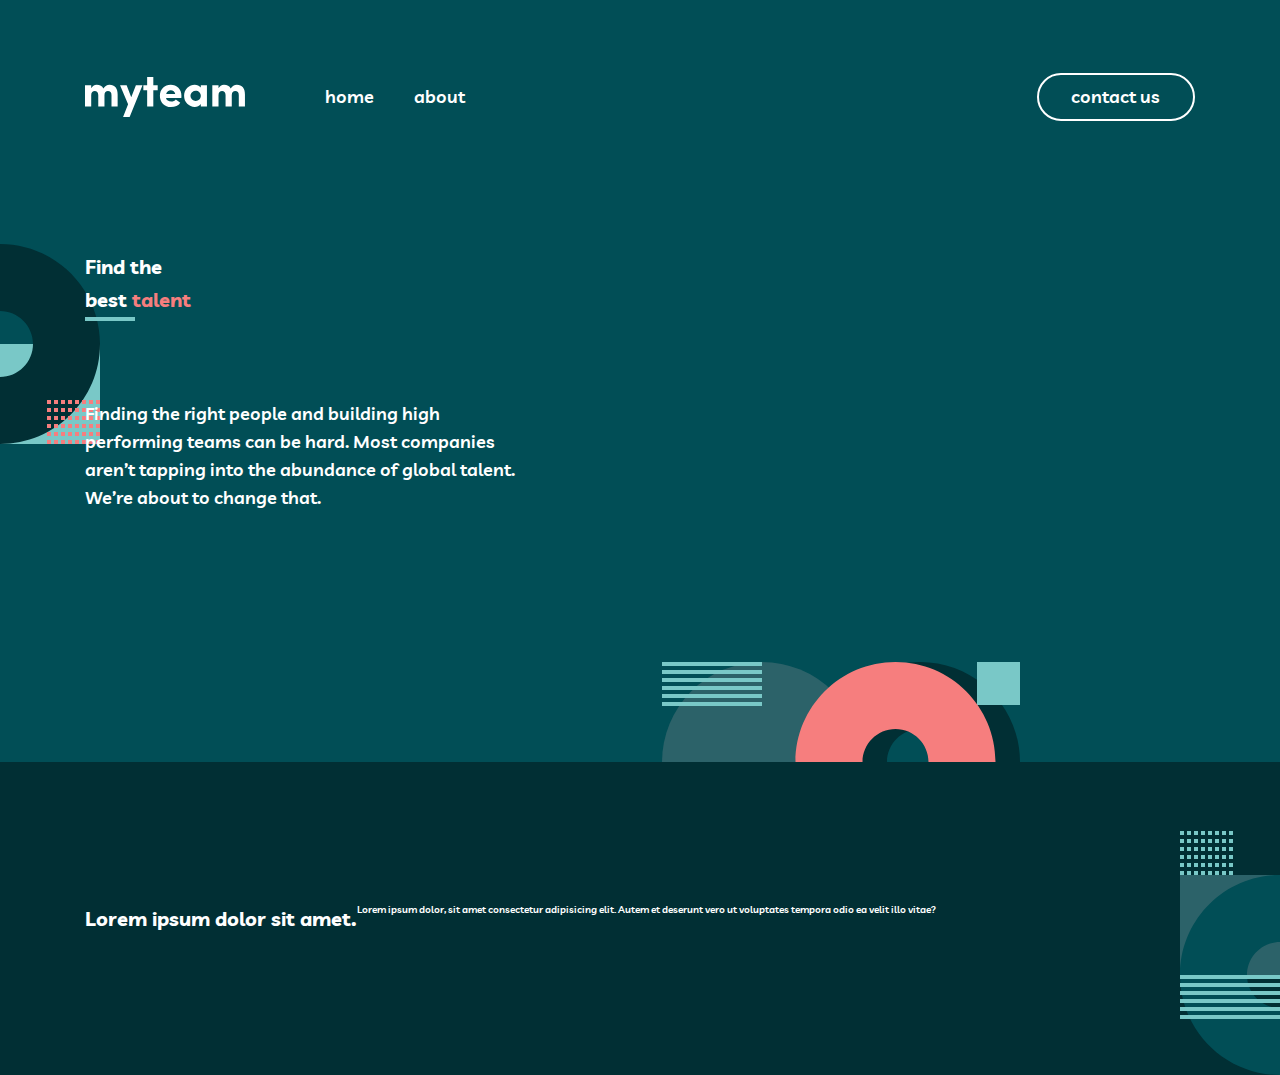
<file: index.html>
<!DOCTYPE html>
<html lang="en">
  <head>
    <meta charset="UTF-8" />
    <meta name="viewport" content="width=device-width, initial-scale=1.0" />
    <title>My Team | Home</title>
    <link rel="stylesheet" href="/css/normalize.css" />
    <link rel="stylesheet" href="/css/style.css" />
  </head>
  <body>
    <!--header-->
    <header class="header">
      <div class="header__container container">
        <!--lofo-->
        <a class="site-logo" href="./index.html">
          <img
            class="site-logo__image"
            src="./images/svg/logo.svg"
            alt="logo"
            width="160"
            height="40"
          />
        </a>
        <!--header inner wrapper-->
        <div class="header__inner-wrapper show-nav">
          <button class="header__inner-wrapper-btn">
            <img
              class="header__inner-wrapper-img"
              src="./images/svg/x-button.svg"
              alt="x btn"
              width="16"
              height="16"
            />
          </button>
          <!--nav-->
          <nav class="sitenav">
            <ul class="sitenav__list">
              <li class="sitenav__item">
                <a class="sitenav__link" href="./index.html">home</a>
              </li>
              <li class="sitenav__item">
                <a class="sitenav__link" href="./pages/about.html">about</a>
              </li>
            </ul>
          </nav>
          <!--btn-->
          <a class="header__btn btn btn-light" href="./pages/contact.html"
            >contact us</a
          >
        </div>
        <!--toggle-btn-->
        <button class="header__toggle-btn">
          <img
            class="header__toggle-btn__image"
            src="./images/svg/toggle.svg"
            alt="logo"
            width="200"
            height="17"
          />
        </button>
      </div>
    </header>
    <!--main-->
    <main class="main">
      <section class="hero">
        <div class="hero-container container">
          <div class="hero__title-wrapper">
            <h1 class="hero-title">
              Find the<br />
              best <span class="text-primary">talent</span>
            </h1>
          </div>
          <div class="hero__info">
            <hr class="hero__divider site-divider" />
            <p class="hero__description">
              Finding the right people and building high performing teams can be
              hard. Most companies aren’t tapping into the abundance of global
              talent. We’re about to change that.
            </p>
          </div>
        </div>
      </section>
      <!--features section-->
      <section class="features">
        <div class="features__container container">
          <h1>Lorem ipsum dolor sit amet.</h1>
          <p>
            Lorem ipsum dolor, sit amet consectetur adipisicing elit. Autem et
            deserunt vero ut voluptates tempora odio ea velit illo vitae?
          </p>
        </div>
      </section>

      <!--end-->
    </main>
    <!--footer-->
    <footer></footer>
    <!--js-->
    <script src="./js/app.js"></script>
  </body>
</html>
</file>
<file: css/style.css>
/* livvic-regular - latin */
@font-face {
  font-display: swap; /* Check https://developer.mozilla.org/en-US/docs/Web/CSS/@font-face/font-display for other options. */
  font-family: "Livvic";
  font-style: normal;
  font-weight: 400;
  src: url("../fonts/livvic-v14-latin-regular.woff2") format("woff2"); /* Chrome 36+, Opera 23+, Firefox 39+, Safari 12+, iOS 10+ */
}
/* livvic-500 - latin */
@font-face {
  font-display: swap; /* Check https://developer.mozilla.org/en-US/docs/Web/CSS/@font-face/font-display for other options. */
  font-family: "Livvic";
  font-style: normal;
  font-weight: 500;
  src: url("../fonts/livvic-v14-latin-500.woff2") format("woff2"); /* Chrome 36+, Opera 23+, Firefox 39+, Safari 12+, iOS 10+ */
}
/* livvic-600 - latin */
@font-face {
  font-display: swap; /* Check https://developer.mozilla.org/en-US/docs/Web/CSS/@font-face/font-display for other options. */
  font-family: "Livvic";
  font-style: normal;
  font-weight: 600;
  src: url("../fonts/livvic-v14-latin-600.woff2") format("woff2"); /* Chrome 36+, Opera 23+, Firefox 39+, Safari 12+, iOS 10+ */
}
/* livvic-700 - latin */
@font-face {
  font-display: swap; /* Check https://developer.mozilla.org/en-US/docs/Web/CSS/@font-face/font-display for other options. */
  font-family: "Livvic";
  font-style: normal;
  font-weight: 700;
  src: url("../fonts/livvic-v14-latin-700.woff2") format("woff2"); /* Chrome 36+, Opera 23+, Firefox 39+, Safari 12+, iOS 10+ */
}

/* livvic-700italic - latin */
@font-face {
  font-display: swap; /* Check https://developer.mozilla.org/en-US/docs/Web/CSS/@font-face/font-display for other options. */
  font-family: "Livvic";
  font-style: italic;
  font-weight: 700;
  src: url("../fonts/livvic-v14-latin-700italic.woff2") format("woff2"); /* Chrome 36+, Opera 23+, Firefox 39+, Safari 12+, iOS 10+ */
}
:root {
  --primary-light-coral-color: #f67e7e;
  --primary-midnight-green: #014e56;
  --primary-white-color: #ffffff;
  --primary-ropture-color: #79c8c7;
  --primary-police-blue-color: #2c6269;
  --primary-deep-jungle-green-color: #004047;
  --primary-sacramento-state-green-color: #012f34;
  --primary-dark-green-color: #002529;

  --main-font-family: "Livvic", "Arial", sans-serif;

  --h1-large-size: 10rem;
  --h1-large-line: 1;
  --h1-small-size: 6.4rem;
  --h1-small-line: 0.88;

  --h2-size: 4.8rem;
  --h2-line: 1;

  --h3-size: 1.8rem;
  --h3-line: 1.56;

  --main-font-size-1: 1.8rem;
  --main-line-height-1: 1.56;

  --main-font-size-2: 1.5rem;
  --main-line-height-2: 1.67;
}

*,
*::after,
*::before {
  box-sizing: border-box;
  margin: 0;
  padding: 0;
}

*:focus {
  outline: 2px dotted var(--primary-light-coral-color);
  outline-offset: 4px;
}

html {
  scroll-behavior: smooth;
  height: 100%;
  font-size: 62.5%;
}

ul,
li {
  list-style: none;
}

a {
  text-decoration: none;
}

img {
  display: flex;
  width: 100%;
  height: auto;
}
h1,
h2,
h3,
h4,
h5,
h6 {
  margin: 0;
}
body {
  display: flex;
  flex-direction: column;
  height: 100%;
  font-family: var(--main-font-family);
  line-height: var(--main-line-height-2);
  background-color: var(--primary-midnight-green);
  color: var(--primary-white-color);
  font-weight: 600;
}
/*header*/
.container {
  width: 100%;
  max-width: 1170px;
  padding-left: 30px;
  padding-right: 30px;
  margin-left: auto;
  margin-right: auto;
}
.text-primary {
  color: var(--primary-light-coral-color);
}

.btn {
  padding: 1rem 3.3rem 1.1rem 3.2rem;
  border: 2px solid transparent;
  border-radius: 24px;
  font-size: var(--main-font-size-1);
  line-height: normal;
  display: inline-block;
}
.btn-light {
  color: var(--primary-white-color);
  border-color: var(--primary-white-color);
}
.btn-light:hover {
  color: var(--primary-dark-green-color);
  background-color: var(--primary-white-color);
}

.header {
  padding: 7.3rem 0;
}
.header__container {
  display: flex;
  align-items: center;
}

.site-logo {
  margin-right: 8rem;
}

.site-logo:hover {
  opacity: 0.8;
}

.site-logo:active {
  opacity: 0.6;
}

.site-logo__image {
  width: 160px;
  height: 40px;
}
.header__inner-wrapper {
  display: flex;
  align-items: center;
  width: 100%;
}
.sitenav {
  font-size: var(--main-font-size-1);
  margin-right: auto;
}
.sitenav__list {
  display: flex;
}
.sitenav__item:not(:last-child) {
  margin-right: 4rem;
}
.sitenav__link {
  color: var(--primary-white-color);
}

.sitenav__link:hover {
  color: var(--primary-light-coral-color);
}
.header__btn {
}

/*main*/
.main {
  flex-grow: 1;
}
.header__toggle-btn {
  background-color: transparent;
  border: 0;
  display: block;
  margin-left: auto;
  display: none;
}
.header__toggle-btn__image {
}

.header__inner-wrapper-btn {
  background-color: transparent;
  border: 0;
  display: block;
  margin-left: auto;
  margin-bottom: 3.9rem;
  display: none;
}
.header__inner-wrapper-img {
}

.hero {
  padding-top: 5.6rem;
  padding-bottom: 25rem;
  background-image: url("../images/svg/bg-img.svg"),
    url("../images/svg/bgimg-hero.svg");
  background-repeat: no-repeat;
  background-position: left -100px top 50px, right 260px bottom -100px;
}
.hero__container {
  display: flex;
}

.hero__title-wrapper {
  width: 635px;
}
.hero__title {
  font-size: var(--h1-large-size);
  line-height: var(--h1-large-line);
}
.hero__info {
  width: 445px;
}
.hero__divider {
  margin-bottom: 7.9rem;
  background-color: var(--primary-ropture-color);
}
.site-divider {
  width: 50px;
  height: 4px;
  border: 0;
}
.hero__description {
  font-size: var(--main-font-size-1);
  line-height: var(--main-line-height-1);
}
.features {
  padding-top: 14rem;
  padding-bottom: 14rem;
  background-color: var(--primary-sacramento-state-green-color);
  background-image: url("../images/svg/hero-rightbm.svg");
  background-repeat: no-repeat;
  background-position: bottom right -100px;
}

.features__container {
  display: flex;
}

.features__info {
  width: 100%;
  max-width: 445px;
  margin-right: 12.5rem;
}
.features__divider {
  background-color: var(--primary-light-coral-color);
  margin-bottom: 5.4rem;
}

.features__title {
  font-size: var(--h2-size);
  line-height: var(--h2-line);
}
.features__items {
  margin-top: 5.4rem;
}
.features__list {
}
.features__item {
  display: flex;
}
.features__item:not(:last-child) {
  margin-bottom: 3.2rem;
}

.features__image {
  width: 72px;
  height: 62px;
  margin-right: 2.3rem;
}
.features__item-info {
}
.features__info-title {
  color: var(--primary-light-coral-color);
  margin-bottom: 1.6rem;
  font-size: var(--h3-size);
  line-height: var(--h3-line);
}
.features__description {
  font-size: var(--main-font-size-2);
  line-height: var(--main-line-height-2);
  font-weight: 600;
  opacity: 0.8;
}

@media screen and (max-width: 996px) {
  .hero {
    padding-top: 4.8rem;
    padding-bottom: 25.6rem;
    background-image: url("../images/svg/bgimg-hero.svg");
    background-repeat: no-repeat;
    background-position: center bottom -100px;
  }

  .hero__container {
    flex-direction: column;
    align-items: center;
    text-align: center;
  }

  .hero__title-wrapper {
    margin-bottom: 2.4rem;
    width: 100%;
    max-width: 635px;
  }

  .hero__title {
    font-size: var(--h1-small-size);
    line-height: var(--h1-small-line);
  }

  .hero__info {
    width: 100%;
    max-width: 477px;
  }

  .hero__divider {
    display: none;
  }
}

@media screen and (max-width: 768px) {
  .header {
    padding: 6.4rem 0;
  }
  .site-logo {
    margin-right: 4.8rem;
  }

  .site-logo__image {
    width: 128px;
    height: 32px;
  }
}

@media screen and (max-width: 680px) {
  .header {
    padding: 8rem 0;
  }

  .header__toggle-btn {
    display: block;
  }

  .header__inner-wrapper {
    background-image: url("../images/svg/hiddennav-bg.svg");
    background-repeat: no-repeat;
    background-position: bottom right -100px;
    background-color: var(--primary-police-blue-color);
    position: fixed;
    right: 0;
    top: 0;
    bottom: 0;
    width: 255px;
    flex-direction: column;
    justify-content: flex-start;
    align-items: flex-start;
    padding: 5.6rem 2.6rem 0 4.8rem;
    transform: translateX(100%);
    transition: 0.3s ease;
  }

  .header__inner-wrapper.show-nav {
    transform: translateX(0%);
  }

  .header__inner-wrapper-btn {
    display: block;
  }

  .sitenav__list {
    flex-direction: column;
  }

  .sitenav__item:not(:last-child) {
    margin-bottom: 2.4rem;
  }

  .sitenav__item:last-child {
    margin-bottom: 3.6rem;
  }
}

@media screen and (max-width: 397px) {
  :root {
    --h2-small-size: 4rem;
    --h2-small-line: 1rem;
  }

  .container {
    padding-left: 2.4rem;
    padding-right: 2.4rem;
  }

  .hero {
    padding-top: 3.2rem;
    padding-bottom: 19.7rem;
  }

  .hero__title-wrapper {
    margin-bottom: 1.8rem;
  }

  .hero__description {
    font-size: var(--main-font-size-2);
    line-height: var(--main-line-height-2);
  }
}
</file>
